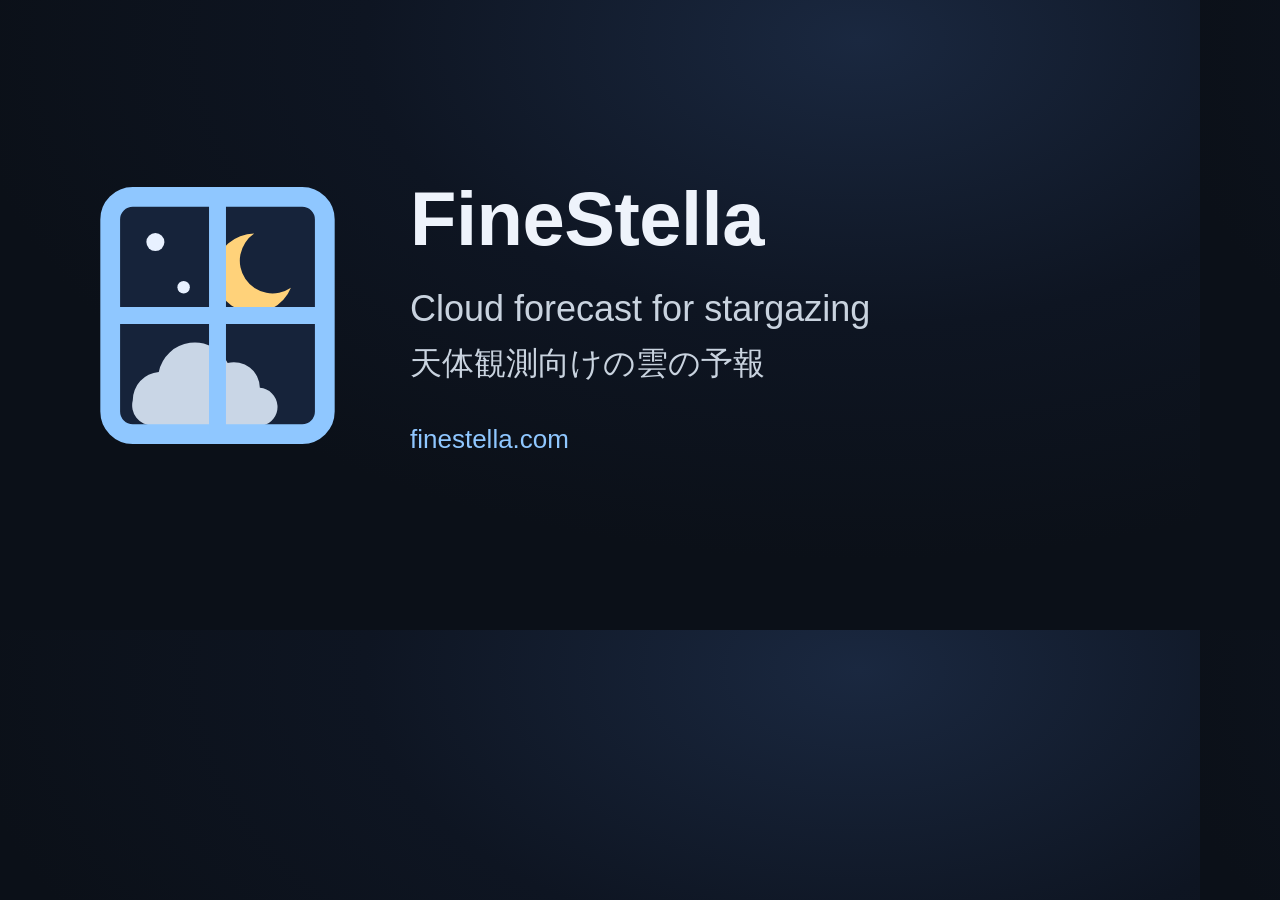
<file: docs/og-image.html>
<!doctype html>
<!--
  SNS で共有したときのプレビュー画像(assets/og-image.png、1200×630)の元。配信はしない。
  作り直すときは、このファイルを Chrome で 1200×630 の大きさで開き、画面を PNG で保存する。
  アイコンは assets/icons/icon.svg の窓枠の部分だけを切り出したもの(背景の四角を除く)。
-->
<html lang="ja"><head><meta charset="utf-8"><style>
html,body{margin:0;width:1200px;height:630px;overflow:hidden}
body{background:radial-gradient(ellipse 900px 520px at 860px 40px,#1a2840 0%,#0e1522 55%,#0b1018 100%);font-family:-apple-system,"Hiragino Sans","Hiragino Kaku Gothic ProN",sans-serif;color:#e8edf4;display:flex;align-items:center}
.icon{width:235px;height:257px;margin-left:100px;margin-right:75px;flex:none}
h1{font-size:76px;font-weight:800;margin:0 0 26px;letter-spacing:-.5px;color:#eef3fb}
p{margin:0;color:#c9d3df}
.en{font-size:36px;margin-bottom:12px}
.ja{font-size:32px}
.url{font-size:26px;color:#8fc7ff;margin-top:38px}
</style></head><body>
<svg class="icon" xmlns="http://www.w3.org/2000/svg" viewBox="7.5 5.15 49 53.7">
  <g transform="translate(32 32) scale(1.18) translate(-32 -32)">
  <rect x="13" y="11" width="38" height="42" rx="4" fill="#16233a"/>
  <path d="M38.5 17.5a7 7 0 1 0 6.5 9.6a5.6 5.6 0 1 1-6.5-9.6z" fill="#ffd27a"/>
  <circle cx="21" cy="19" r="1.6" fill="#e8f1ff"/>
  <circle cx="26" cy="27" r="1.1" fill="#e8f1ff"/>
  <path d="M17 47a5 5 0 0 1 4.6-5a6.5 6.5 0 0 1 12.2-1.6a4.6 4.6 0 0 1 5.7 4.4a3.4 3.4 0 0 1 .5 6.7H20.5A3.6 3.6 0 0 1 17 47z" fill="#c9d6e6"/>
  <rect x="13" y="11" width="38" height="42" rx="4" fill="none" stroke="#8fc7ff" stroke-width="3.5"/>
  <path d="M32 11v42M13 32h38" stroke="#8fc7ff" stroke-width="3"/>
  </g>
</svg>
<div><h1>FineStella</h1><p class="en">Cloud forecast for stargazing</p><p class="ja">天体観測向けの雲の予報</p><p class="url">finestella.com</p></div>
</body></html>
</file>
